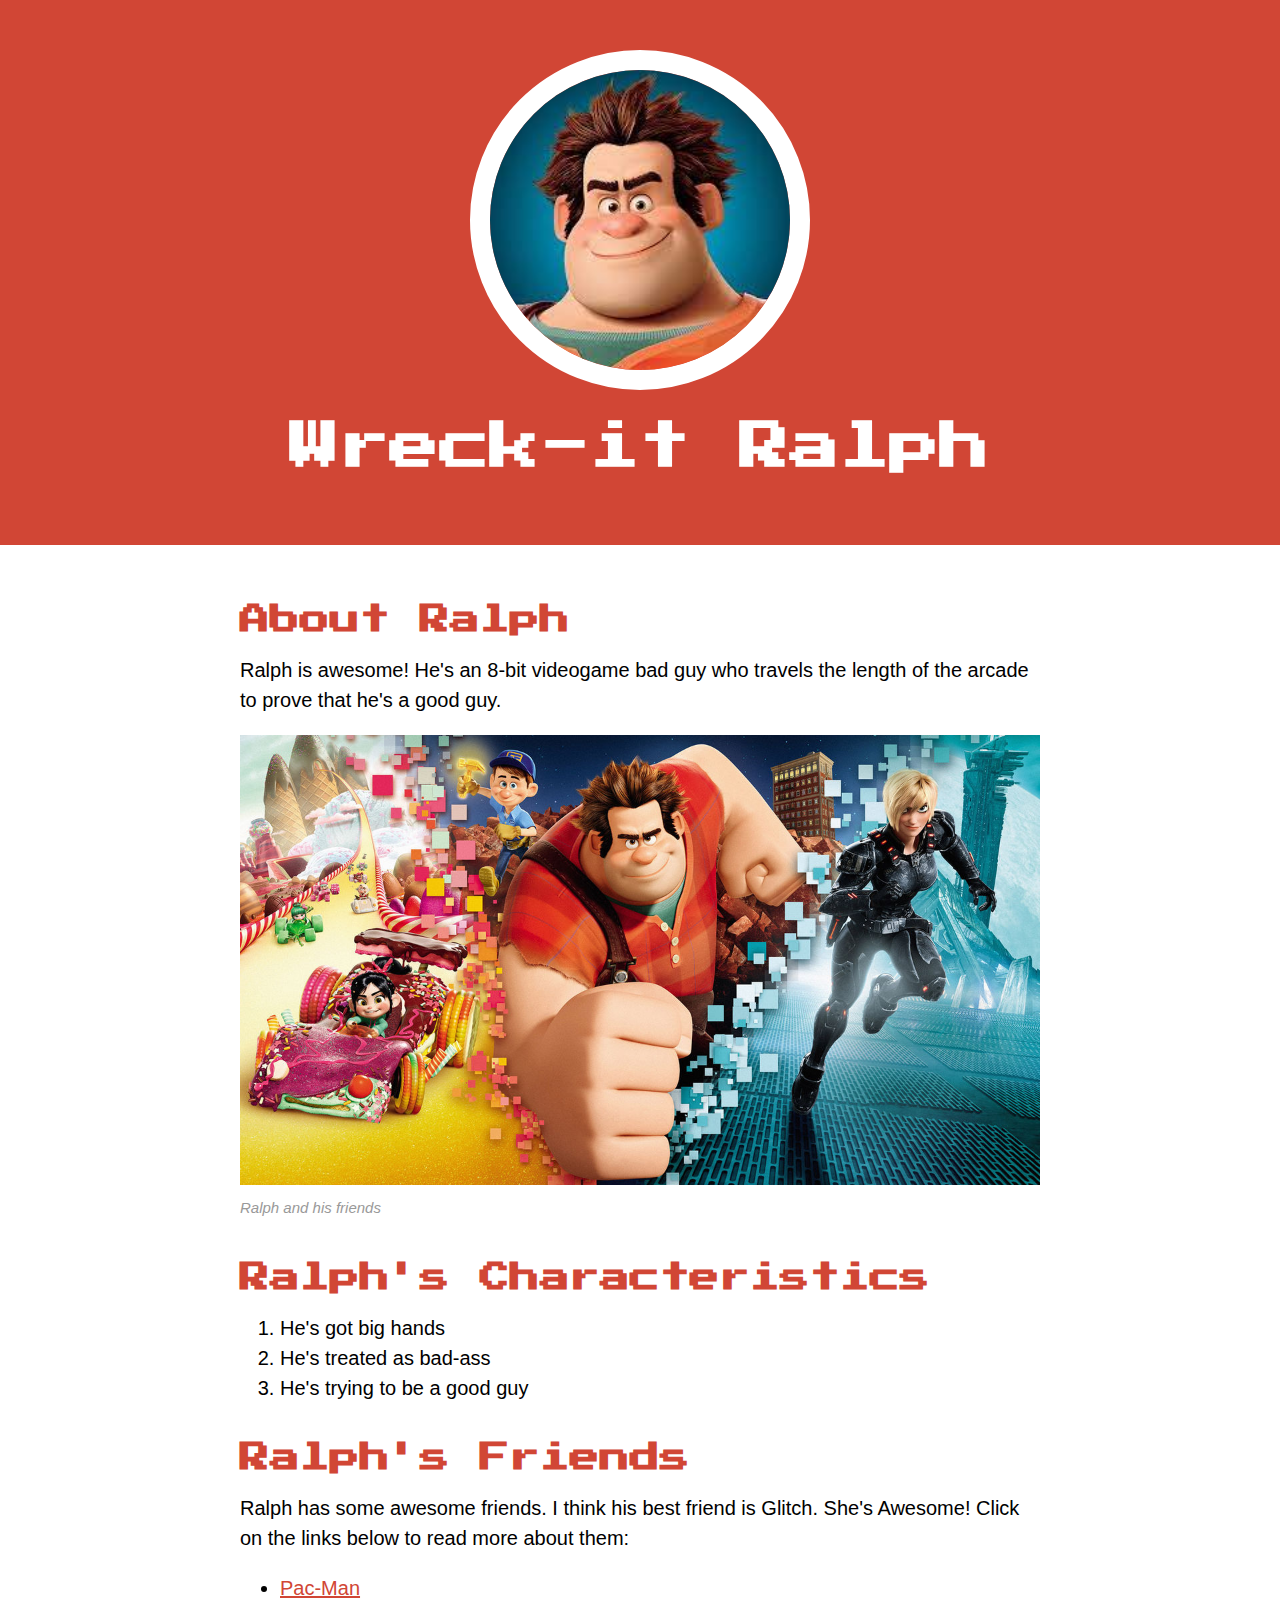
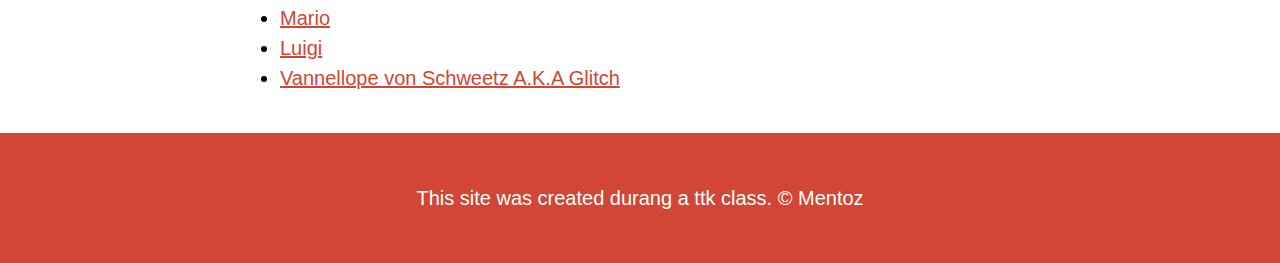
<file: index.html>
<!DOCTYPE html>
<html>
<head>
	<title>Wreck-it Ralph</title>
	<link rel="icon" href="img/ralph-avatar.jpeg"/>
	<link href="https://fonts.googleapis.com/css2?family=Press+Start+2P&display=swap" rel="stylesheet">
	<link rel="stylesheet" type="text/css" href="css/hero.css">
</head>
<body>
	<!-- header element -->
	<header>
		<img src="img/ralph-avatar.jpeg">
		<h1>Wreck-it Ralph</h1>
	</header>

	<!-- main element *ctrl+/ to make comment -->
	<main>
		<h2>About Ralph</h2>
		<p>Ralph is awesome! He's an 8-bit videogame bad guy who travels the length of the arcade to prove that he's a good guy.</p>
		<img src="img/ralph-friends.jpeg">
		<p class="caption">Ralph and his friends</p>
		<!-- characteristics -->
		<h2>Ralph's Characteristics</h2>
		<ol>
			<li>He's got big hands</li>
			<li>He's treated as bad-ass</li>
			<li>He's trying to be a good guy</li>
		</ol>

		<!-- friends -->
		<h2>Ralph's Friends</h2>
		<p>Ralph has some awesome friends. I think his best friend is Glitch. She's Awesome! Click on the links below to read more about them:</p>
		<ul>
			<li><a href="https://en.wikipedia.org/wiki/Pac-Man" target="_blank">Pac-Man</a></li>
			<li><a href="https://en.wikipedia.org/wiki/Mario" target="_blank">Mario</a></li>
			<li><a href="https://en.wikipedia.org/wiki/Luigi" target="_blank">Luigi</a></li>
			<li><a href="https://disney.fandom.com/wiki/Vanellope_von_Schweetz" target="_blank">Vannellope von Schweetz A.K.A Glitch</a></li>
		</ul>

	</main>

	<!-- footer element -->
	<footer>
		<p>This site was created durang a ttk class. &copy; Mentoz</p>
	</footer>

</body>
</html>
</file>
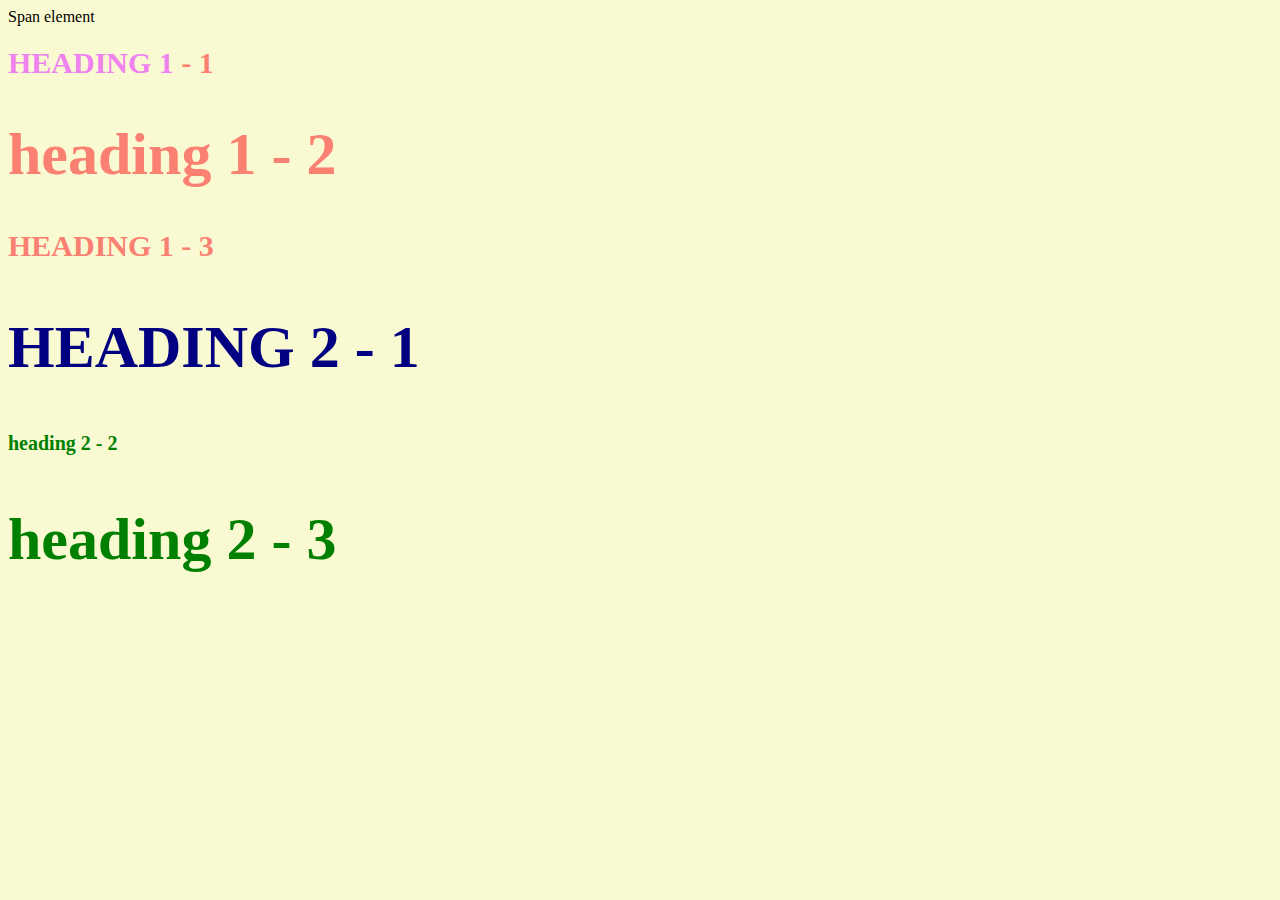
<file: style test.html>
<!DOCTYPE html>
<html>
<head>
	<title>Style test</title>
	<link rel="stylesheet" type="text/css" href="css/test.css">
</head>
<body>
	<span>Span element</span>
	<h1 class="uppercase"><span>heading 1</span> - 1</h1>
	<h1 class="big">heading 1 - 2</h1>
	<h1 class="uppercase">heading 1 - 3</h1>
	<h2 class="big uppercase">heading 2 - 1</h2>
	<h2>heading 2 - 2</h2>
	<h2 class="big">heading 2 - 3</h2>

</body>
</html>
</file>
<file: css/hero.css>
body{
	margin: 0;
	font-family: 'helvetica', 'Arial', 'sans-serif';
	font-size: 20px;
	line-height: 30px;

}

header{
	background-color: #d14635;
	text-align: center;
	padding-top: 50px;
	padding-bottom: 50px;
}

h1, h2{
	font-family: 'Press Start 2P', cursive;
}
header h1{
	color:white;
	font-size: 50px;

}

header img{
	border-radius: 170px;
	width: 300px;
	border: 20px solid white;
}

main{
	max-width: 800px;
	margin: 0 auto;
	padding: 20px;
}

main img{
	max-width: 100%;
}

h2{
	font-size: 30px;
	color: #d14635;
	margin: 40px 0 10px;
}

a{
	color: #d14635;
}
a:hover{
	color: white;
	background-color: #483a94;
}

footer{
	background-color: #d14635;
	text-align: center;
	color: white;
	padding: 50px;
}

footer p{
	margin: 0;
}

p.caption{
	color: #999999;
	font-style: italic;
	margin-top: 0;
	font-size: 15px;
}

/* this is how you make comments in CSS */
</file>
<file: css/test.css>
body{
	background-color: lightgoldenrodyellow;
}

h1{
	font-size: 30px;
	color: salmon;
}

h2{
	color: red;
	font-size: 20px;
}

h2{
	color: green;
}

.big{
	font-size: 60px;
}

.uppercase{
	text-transform: uppercase;
}

.big.uppercase{
	color: navy;
}

h1 span{
	color: violet;
}
</file>
